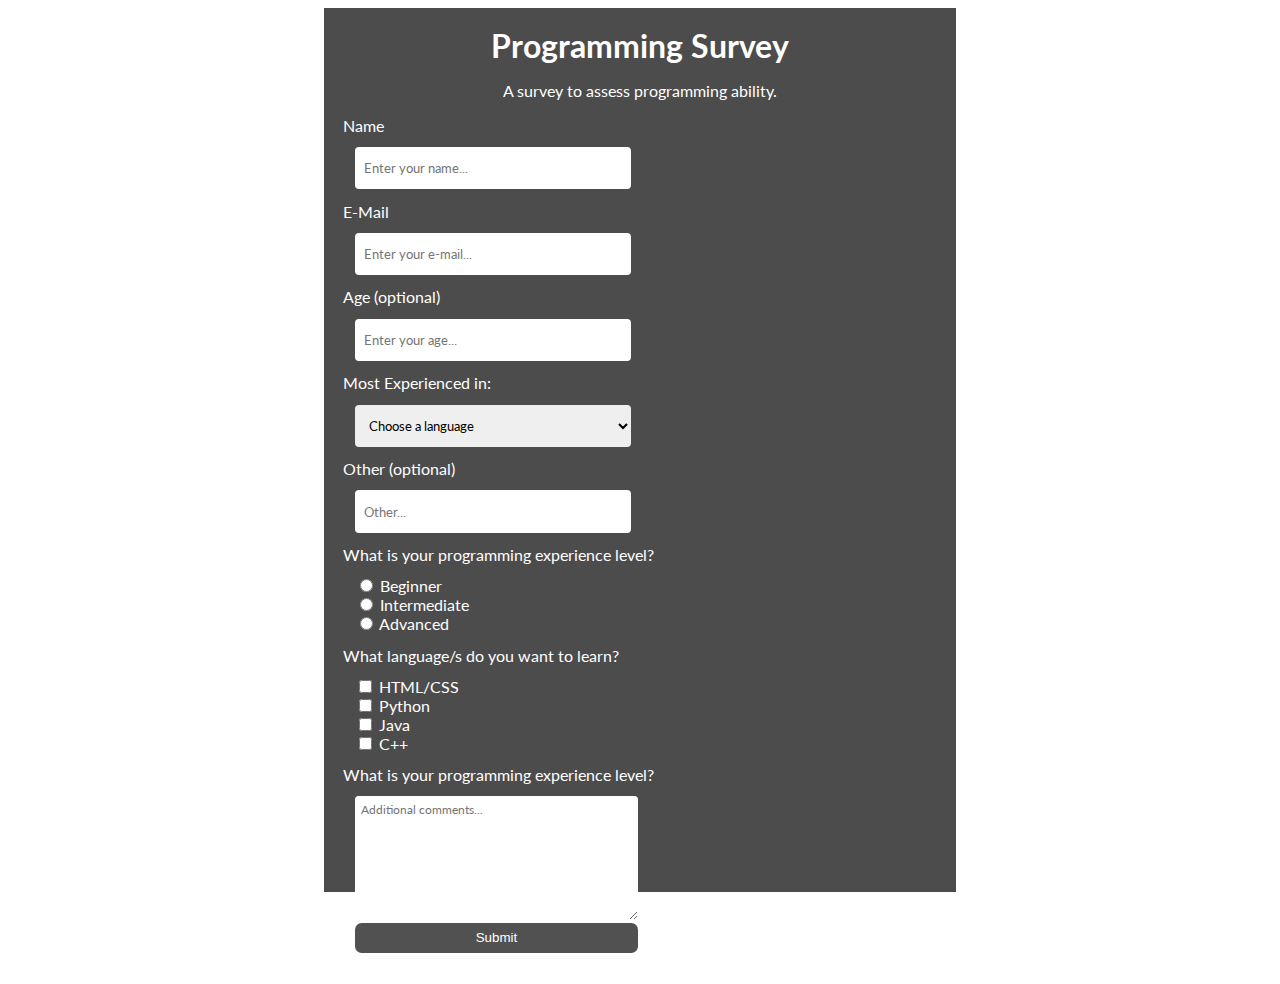
<file: survey-form/index.html>
<script src="https://cdn.freecodecamp.org/testable-projects-fcc/v1/bundle.js"></script>

<html lang="en" dir="ltr">
  <head>
    <meta charset="utf-8">
    <title>Programming Survey</title>
    <link rel="stylesheet" href="styles.css">
  </head>
  <body>
    <div class="main">
      <div class="title-area">
        <h1 id="title">Programming Survey</h1>
        <p id="description">A survey to assess programming ability.</p>
      </div>
      <div class="form">
        <form id="survey-form" action="index.html" method="post">

          <div id="main-inputs">
            <label id="name-label" for="name">Name</label><br>
            <input id="name" type="text" name="name" placeholder="Enter your name..." required><br>
            <label id="email-label" for="email">E-Mail</label><br>
            <input id="email" type="email" name="email" placeholder="Enter your e-mail..." required><br>
            <label id="number-label" for="number">Age (optional)</label><br>
            <input id="number" min="1" max="99" type="number" name="number" placeholder="Enter your age..."><br>
          </div>

          <label id="name-label" for="languages" placeholder="Hello">Most Experienced in:</label><br>
          <select id="dropdown" name="languages">
            <option value="" disabled selected hidden>Choose a language</option>
            <option value="None">None</option>
            <option value="HTML/CSS">HTML/CSS</option>
            <option value="Python">Python</option>
            <option value="Java">Java</option>
            <option value="C++">C++</option>

            <option value="Other">Other</option>

          </select><br>


          <div id="main-inputs">
            <label id="name-label" for="name">Other (optional)</label><br>
            <input id="name" type="text" name="name" placeholder="Other..."><br>
          </div>

            <label id="top-question">What is your programming experience level?</label>

            <div id="main-margin">
              <input name="choose" type="radio" id="Beginner" value="Beginner">
              <label for="Beginner">Beginner</label><br>
              <input name="choose" type="radio" id="Intermediate" value="Intermediate">
              <label for="Intermediate">Intermediate</label><br>
              <input name="choose" type="radio" id="Advanced" value="Advanced">
              <label for="Advanced">Advanced</label><br>
            </div>

            <label id="top-question">What language/s do you want to learn?</label><br>

            <div id="main-margin">
              <input type="checkbox" id="HTML/CSS" value="HTML/CSS">
              <label for="HTML/CSS">HTML/CSS</label><br>
              <input type="checkbox" id="Python" value="Python">
              <label for="Python">Python</label><br>
              <input type="checkbox" id="Java" value="Java">
              <label for="Java">Java</label><br>
              <input type="checkbox" id="C++" value="C++">
              <label for="C++">C++</label><br>
            </div>

            <label id="top-question"> What is your programming experience level?</label><br>
            <div id="main-margin">
              <textarea name="comments" rows="8" cols="80" placeholder="Additional comments..."></textarea><br>
              <button id="submit">Submit</button>
            </div>
        </form>
      </div>
      </body>
    </div>
  </body>
</html>
</file>
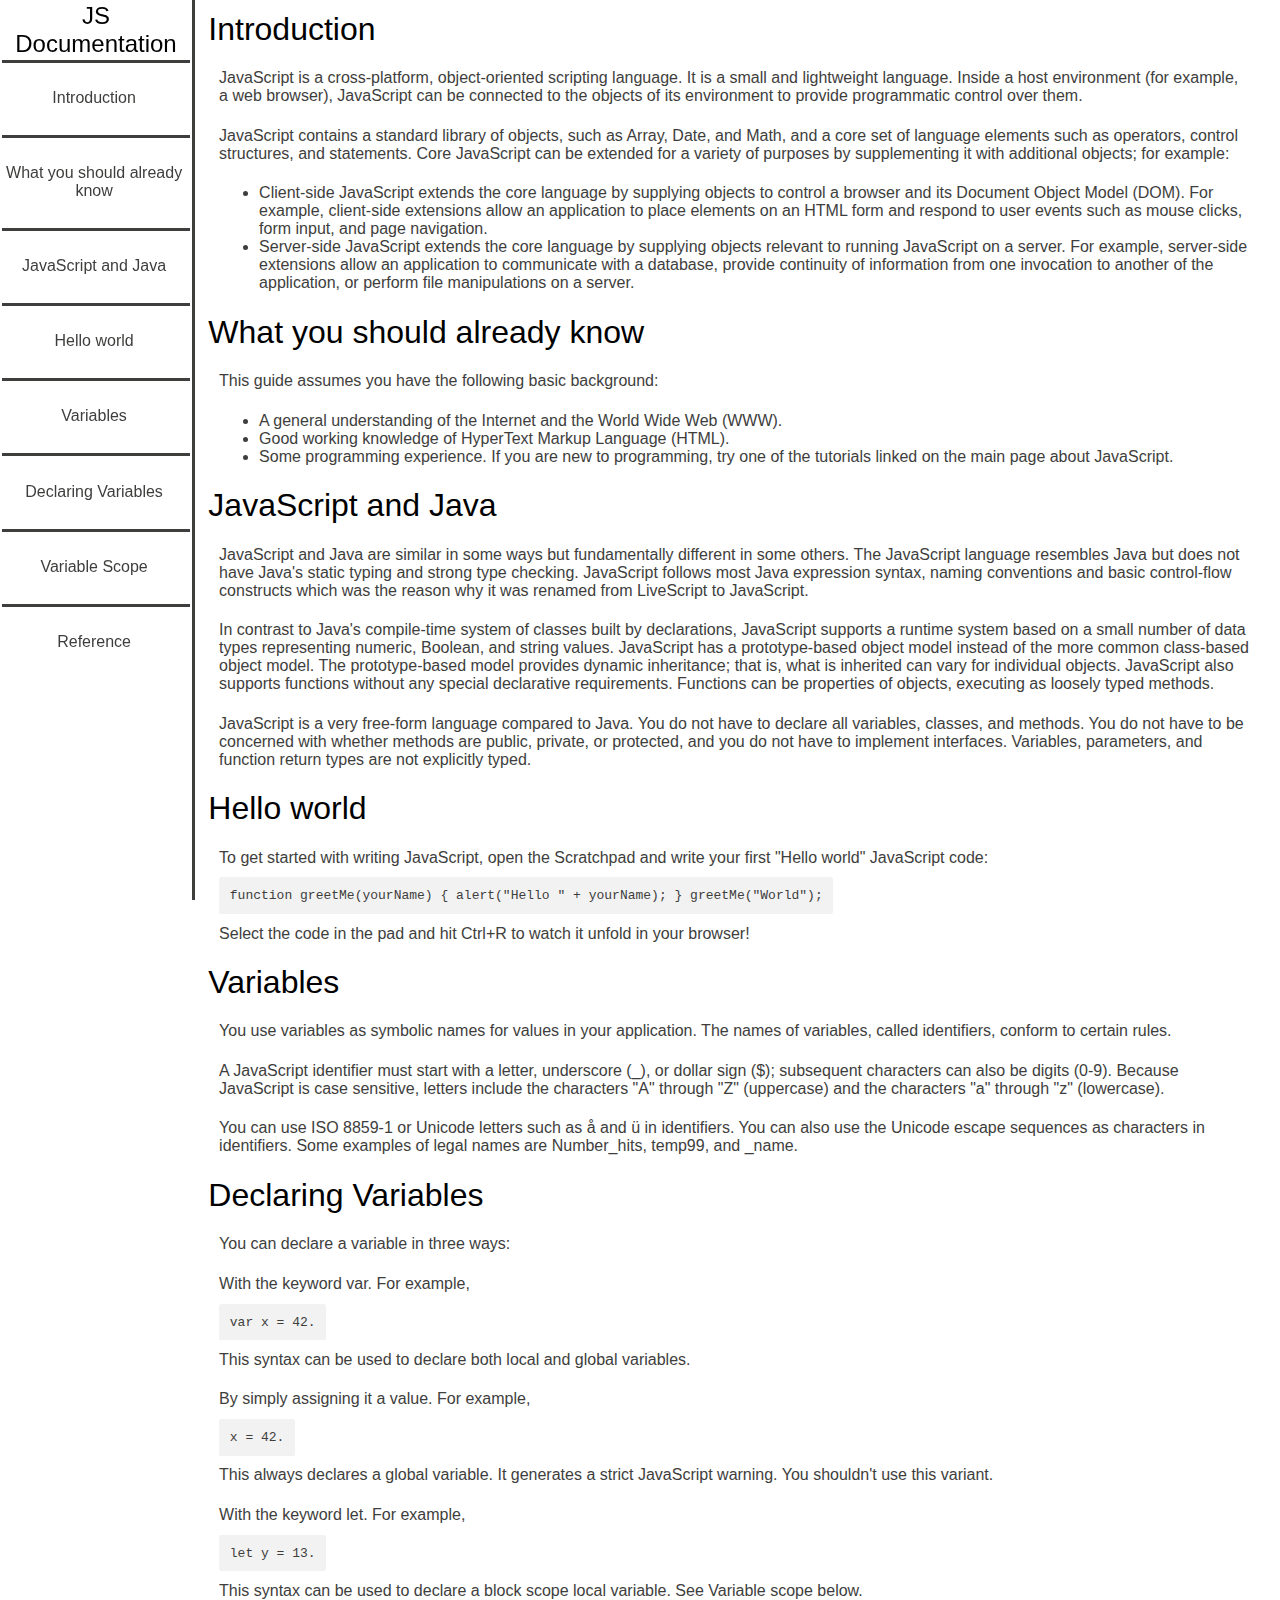
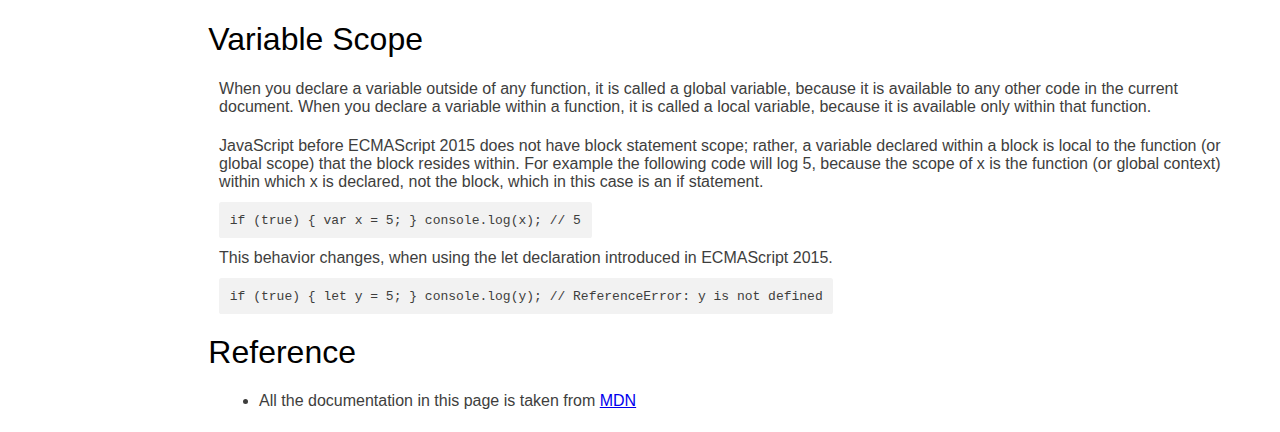
<file: technical-documentation/index.html>
<html lang="en" dir="ltr">
   <script src="https://cdn.freecodecamp.org/testable-projects-fcc/v1/bundle.js"></script>
  <head>
    <meta charset="utf-8">
    <title></title>
    <link rel="stylesheet" href="styles.css">
  </head>
  <body>
    <div class="black">
    </div>
    <nav id="navbar">
      <header>
        <h1>JS Documentation</h1>
      </header>
      <a class="nav-link" href="#Introduction">Introduction</a>
      <a class="nav-link" href="#What_you_should_already_know">What you should already know</a>
      <a class="nav-link" href="#JavaScript_and_Java">JavaScript and Java</a>
      <a class="nav-link" href="#Hello_world">Hello world</a>
      <a class="nav-link" href="#Variables">Variables</a>
      <a class="nav-link" href="#Declaring_variables">Declaring Variables</a>
      <a class="nav-link" href="#Variable_scope">Variable Scope</a>
      <a class="nav-link" href="#Reference" id="reference-a">Reference</a>
    </nav>
    <main id="main-doc">
      <section class="main-section" id="Introduction">
        <header>
          <h1>Introduction</h1>
        </header>
        <p>JavaScript is a cross-platform, object-oriented scripting language. It is a small and lightweight language. Inside a host environment (for example, a web browser), JavaScript can be connected to the objects of its environment to provide programmatic control over them.</p>
        <p>JavaScript contains a standard library of objects, such as Array, Date, and Math, and a core set of language elements such as operators, control structures, and statements. Core JavaScript can be extended for a variety of purposes by supplementing it with additional objects; for example:</p>
        <ul>
        <li>Client-side JavaScript extends the core language by supplying objects to control a browser and its Document Object Model (DOM). For example, client-side extensions allow an application to place elements on an HTML form and respond to user events such as mouse clicks, form input, and page navigation.</li>
        <li>Server-side JavaScript extends the core language by supplying objects relevant to running JavaScript on a server. For example, server-side extensions allow an application to communicate with a database, provide continuity of information from one invocation to another of the application, or perform file manipulations on a server.</li>
        </ul>
      </section>
      <section class="main-section" id="What_you_should_already_know">
        <header>
          <h1>What you should already know</h1>
        </header>
        <p>This guide assumes you have the following basic background:</p>
        <ul>
          <li>A general understanding of the Internet and the World Wide Web (WWW).</li>
          <li>Good working knowledge of HyperText Markup Language (HTML).</li>
          <li>Some programming experience. If you are new to programming, try one of the tutorials linked on the main page about JavaScript.</li>
        </ul>
      </section>
      <section class="main-section" id="JavaScript_and_Java">
        <header>
          <h1>JavaScript and Java</h1>
        </header>
        <p>JavaScript and Java are similar in some ways but fundamentally different in some others. The JavaScript language resembles Java but does not have Java's static typing and strong type checking. JavaScript follows most Java expression syntax, naming conventions and basic control-flow constructs which was the reason why it was renamed from LiveScript to JavaScript.</p>
        <p>In contrast to Java's compile-time system of classes built by declarations, JavaScript supports a runtime system based on a small number of data types representing numeric, Boolean, and string values. JavaScript has a prototype-based object model instead of the more common class-based object model. The prototype-based model provides dynamic inheritance; that is, what is inherited can vary for individual objects. JavaScript also supports functions without any special declarative requirements. Functions can be properties of objects, executing as loosely typed methods.</p>
        <p>JavaScript is a very free-form language compared to Java. You do not have to declare all variables, classes, and methods. You do not have to be concerned with whether methods are public, private, or protected, and you do not have to implement interfaces. Variables, parameters, and function return types are not explicitly typed.</p>
      </section>
      <section class="main-section" id="Hello_world">
        <header>
          <h1>Hello world</h1>
        </header>
        <p>To get started with writing JavaScript, open the Scratchpad and write your first "Hello world" JavaScript code:</p>
        <code>function greetMe(yourName) { alert("Hello " + yourName); } greetMe("World");</code>
        <p>Select the code in the pad and hit Ctrl+R to watch it unfold in your browser!</p>
      </section>
      <section class="main-section" id="Variables">
        <header>
          <h1>Variables</h1>
        </header>
        <p>You use variables as symbolic names for values in your application. The names of variables, called identifiers, conform to certain rules.</p>
        <p>A JavaScript identifier must start with a letter, underscore (_), or dollar sign ($); subsequent characters can also be digits (0-9). Because JavaScript is case sensitive, letters include the characters "A" through "Z" (uppercase) and the characters "a" through "z" (lowercase).</p>
        <p>You can use ISO 8859-1 or Unicode letters such as å and ü in identifiers. You can also use the Unicode escape sequences as characters in identifiers. Some examples of legal names are Number_hits, temp99, and _name.</p>
      </section>
      <section class="main-section" id="Declaring_variables">
        <header>
          <h1>Declaring Variables</h1>
        </header>
        <p>You can declare a variable in three ways:</p>
        <p>With the keyword var. For example,</p>
        <code>var x = 42.</code>
        <p>This syntax can be used to declare both local and global variables.</p>
        <p>By simply assigning it a value. For example,</p>
        <code>x = 42.</code>
        <p>This always declares a global variable. It generates a strict JavaScript warning. You shouldn't use this variant.</p>
        <p>With the keyword let. For example,</p>
        <code>let y = 13.</code>
        <p>This syntax can be used to declare a block scope local variable. See Variable scope below.</p>
      </section>
      <section class="main-section" id="Variable_scope">
        <header>
          <h1>Variable Scope</h1>
        </header>
        <p>When you declare a variable outside of any function, it is called a global variable, because it is available to any other code in the current document. When you declare a variable within a function, it is called a local variable, because it is available only within that function.</p>
        <p>JavaScript before ECMAScript 2015 does not have block statement scope; rather, a variable declared within a block is local to the function (or global scope) that the block resides within. For example the following code will log 5, because the scope of x is the function (or global context) within which x is declared, not the block, which in this case is an if statement.</p>
        <code>if (true) { var x = 5; } console.log(x); // 5</code>
        <p>This behavior changes, when using the let declaration introduced in ECMAScript 2015.</p>
        <code>if (true) { let y = 5; } console.log(y); // ReferenceError: y is not defined</code>
      </section>
      <section class="main-section" id="Reference">
        <header>
          <h1>Reference</h1>
        </header>
        <ul>
          <li>All the documentation in this page is taken from <a href="https://developer.mozilla.org/en-US/docs/Web/JavaScript/Guide" target="_blank">MDN</a></li>
        </ul>
      </section>
    </main>
  </body>
</html>
</file>
<file: survey-form/styles.css>
@import url('https://fonts.googleapis.com/css2?family=Lato&display=swap');

body{
  display: flex;
  font-family: Lato, sans-serif;
  justify-content: center;
  background-image: url("https://images.pexels.com/photos/270348/pexels-photo-270348.jpeg?auto=compress&cs=tinysrgb&dpr=2&h=750&w=1260");
  color: white;
  background-size: 100%;
  background-repeat: round;
}

background-image{
  position: absolute;
}

h1{
  padding-top: 2%;
  margin: 0;
}

.main{
  background-color: rgba(0, 0, 0, 0.7);
  padding-top: 0.4%;
  padding-bottom: 0.4%;
  width: 50%;
  display: flex;
  flex-direction: column;
  flex-wrap: nowrap;
}

.title-area{
  display: flex;
  justify-content: center;
  flex-direction: column;
  align-items: center;
}

#language-label{
  padding-top: 30%;;
}

.form{
  padding-left: 3%;
}

/*pixels not %*/
#survey-form{
  padding-bottom: 3%;
}

#checkbox-labels label{
  margin: 2%;
}

#main-inputs input{
  border: none;
  font-family: Lato, sans-serif;
  border-radius: 0.3em;
  width: 45%;
  height: 5%;
  padding: 1.5%;
  outline-width: 0;
  margin: 2%;
}

select{
  margin: 2%;
}

textarea{
  border: none;
  resize: vertical;
  width: 48%;
  font-family: Lato, sans-serif;
  font-size: 73%;
  outline-width: 0;
  border-radius: 0.3em;
  padding: 1%;
}

button{
  width: 48%;
  background-color: #515152;
  border-radius: 0.5em;
  margin-top: 0.5%;
  color: white;
  border: 0;
  height: 30px;
}

option{
  width: 110%;
}

select{
  border: none;
  font-family: Lato, sans-serif;
  border-radius: 0.3em;
  width: 45%;
  height: 5%;
  padding: 10px;
  outline-width: 0;
  margin: 2%;
}

#main-margin{
  margin: 2%;
}

@media (max-width: 843px){
  .main{
    width: 100%;
    height: 100%;
  }
}
</file>
<file: technical-documentation/styles.css>
body{
  font-family: Arial, sans-serif;
}

h1{
  margin: 1%;
  font-weight: normal;
}

p{
  color: #3e3e3d;
  margin: 2%;
}

ul{
  color: #3e3e3d;
  margin: 2%;
}

code{
  color: #3e3e3d;
  margin: 2%;
  background-color: #f2f2f2;
  border-radius: 0.2em;
  padding: 1%;
}

.black{
  background-color: black;
  position: fixed;
  top:0;
  left:0;
  right: 0;
  width: 400px;
}

#navbar{
  display: inline-block;
  height: 100%;
  margin: 0;
  border-right: solid;
  border-color: #3e3e3d;
  position: fixed;
  right: 0;
  left: 0;
  top: 0;
  width: 215px;
  margin-right: 100%;
  width:15%;
  margin-right: 15px;
  overflow-x: hidden;
}

#navbar h1{
  text-align: center;
  font-size: 150%;
}

.nav-link{
  word-wrap: normal;
  display: inline-block;
  display: block;
  border-top: solid;
  padding: 13.6% 0 13.6% 0;
  margin: 1%;
  text-align: center;
  color: #3e3e3d;
  text-decoration: none;
  padding-right: 2%;
}

.nav-link:visited{
  color: #3e3e3d;
}

.main-section{
  margin-left: 15%;
}

#Reference h1{
  padding-top: 1.8%;
}

@media screen and (max-width: 1088px){
  *{
    margin-left: 0;
  }
  #navbar{
    position: relative;
    top: 0;
    width: 100%;
    background-color: white;
    border-right: none;
  }

  .nav-link{
    text-align: center;
    border-top: solid;
    justify-content: center;
    top: 0;
    left: 0;
    right: 0;
    height: 1%;
    padding: 2% 0 2% 0;
  }

  #main-doc{
    z-index: 2;
    margin-top: 0%;
  }

  #reference-a{
    border-bottom: solid;
  }

  .main-section{
    margin-left: 2%;
  }

  #main-doc h1{
    margin-left: 1%;
  }
}
</file>
